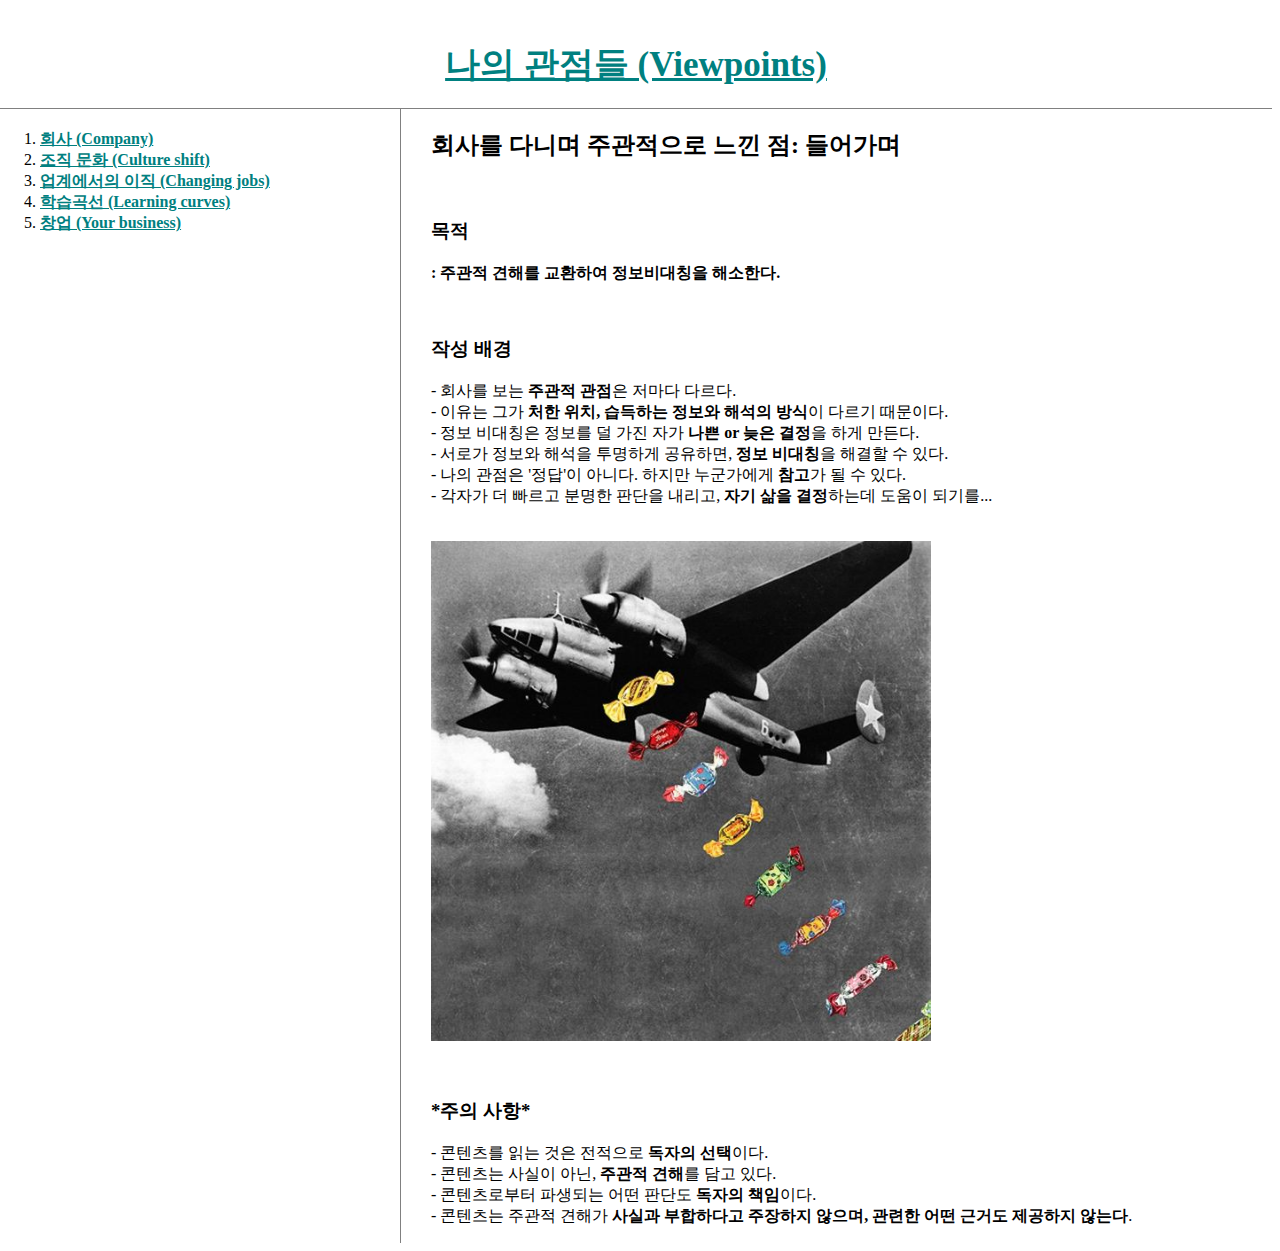
<file: index.html>
<!DOCTYPE html>
<html>
    <head>
        <title>나의 관점들</title>
        <meta charset="UTF-8">
        <link rel="stylesheet" href="index.css">
    </head>
    <body>
        <h1><a href="index.html" id="h1">나의 관점들 (Viewpoints)</a></h1>

    <div id="grid">

          <ol>
              <li><a href="1.html">회사 (Company)</a></li>
              <li><a href="2.html">조직 문화 (Culture shift)</a></li>
              <li><a href="3.html">업계에서의 이직 (Changing jobs)</a></li>
              <li><a href="4.html">학습곡선 (Learning curves)</a></li>
              <li><a href="5.html">창업 (Your business)</a></li>
    </ol>

      <div id="article">
          <h2>회사를 다니며 주관적으로 느낀 점: 들어가며 </h2>

          <p>
            <br>
            <h3>목적</h3>
            <b>: 주관적 견해를 교환하여 정보비대칭을 해소한다.</b>
          </p>

          <p>
            <br>
            <h3>작성 배경</h3>
            - 회사를 보는 <b>주관적 관점</b>은 저마다 다르다.<br>
            - 이유는 그가 <b>처한 위치, 습득하는 정보와 해석의 방식</b>이 다르기 때문이다.<br>
            - 정보 비대칭은 정보를 덜 가진 자가 <b>나쁜 or 늦은 결정</b>을 하게 만든다.<br>
            - 서로가 정보와 해석을 투명하게 공유하면, <b>정보 비대칭</b>을 해결할 수 있다.<br>
            - 나의 관점은 '정답'이 아니다. 하지만 누군가에게 <b>참고</b>가 될 수 있다.<br>
            - 각자가 더 빠르고 분명한 판단을 내리고, <b>자기 삶을 결정</b>하는데 도움이 되기를... <br><br>
          </p>

          <img src="index.jpeg" width="500px">

          <p>
            <br>
            <h3>*주의 사항*</h3>
            - 콘텐츠를 읽는 것은 전적으로 <b>독자의 선택</b>이다.<br>
            - 콘텐츠는 사실이 아닌, <b>주관적 견해</b>를 담고 있다.<br>
            - 콘텐츠로부터 파생되는 어떤 판단도 <b>독자의 책임</b>이다.<br>
            - 콘텐츠는 주관적 견해가 <b>사실과 부합하다고 주장하지 않으며, 관련한 어떤 근거도 제공하지 않는다</b>.
          </p>



      </div>
  </div>
    </body>
</html>
</file>
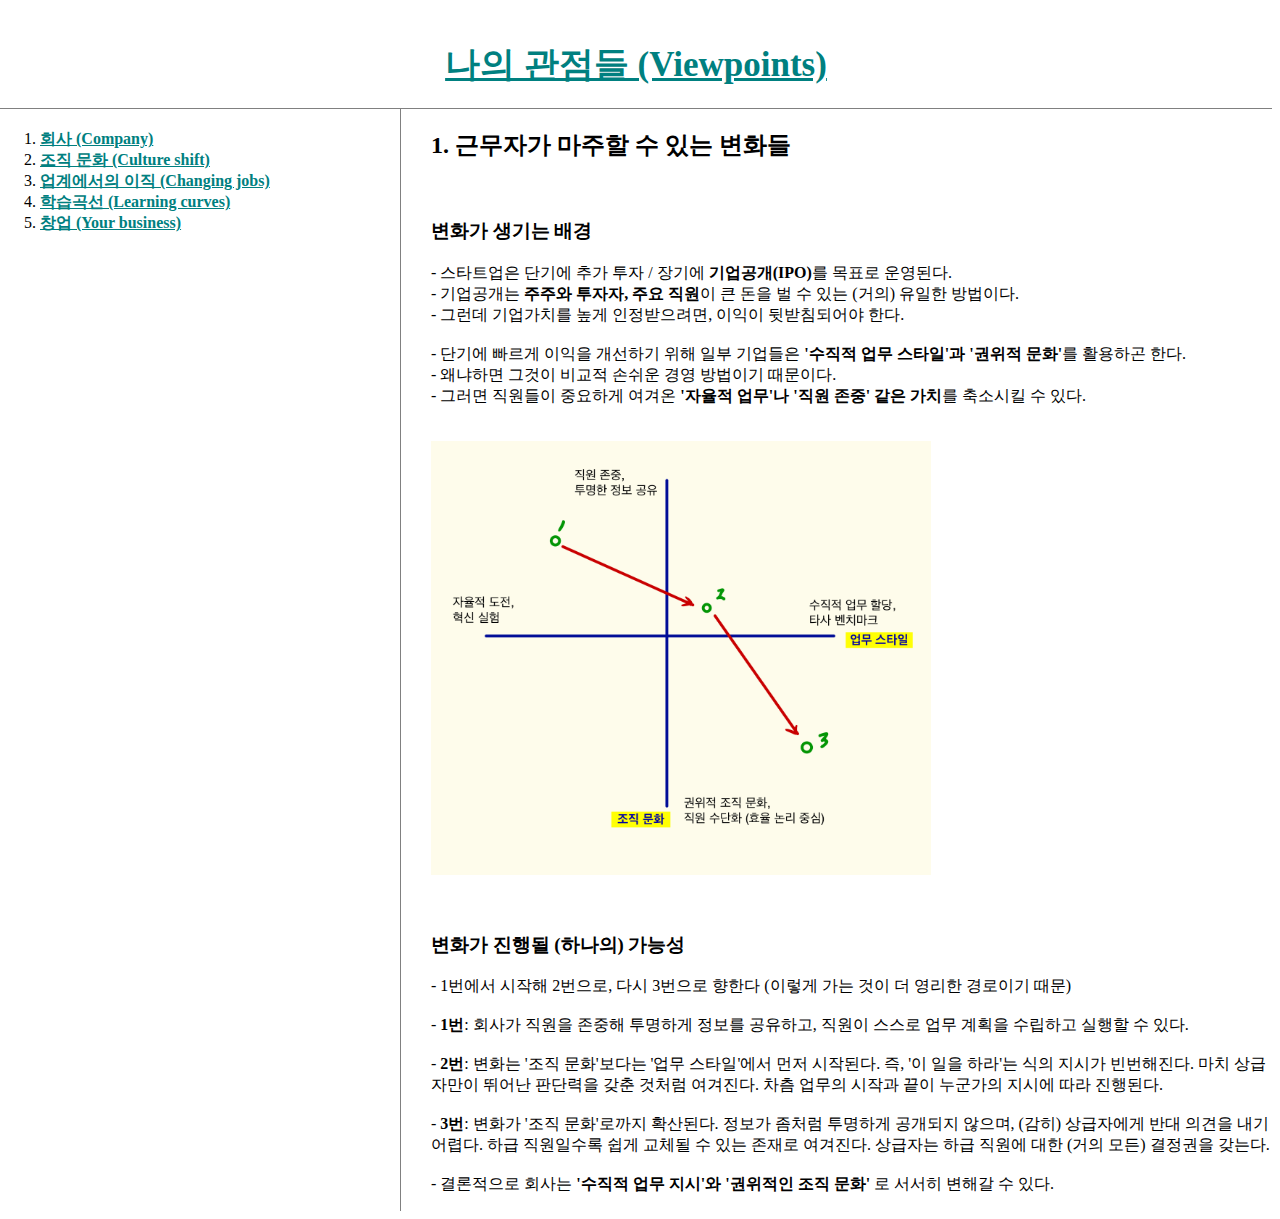
<file: 1.html>
<!DOCTYPE html>
<html>
    <head>
        <title>나의 관점</title>
        <meta charset="UTF-8">
        <link rel="stylesheet" href="index.css">
    </head>
    <body>
        <h1><a href="index.html" id="h1">나의 관점들 (Viewpoints)</a></h1>

    <div id="grid">

          <ol>
              <li><a href="1.html">회사 (Company)</a></li>
              <li><a href="2.html">조직 문화 (Culture shift)</a></li>
              <li><a href="3.html">업계에서의 이직 (Changing jobs)</a></li>
              <li><a href="4.html">학습곡선 (Learning curves)</a></li>
              <li><a href="5.html">창업 (Your business)</a></li>
  </ol>

      <div id="article">
          <h2>1. 근무자가 마주할 수 있는 변화들</h2>

          <p><br>
            <h3>변화가 생기는 배경</h3>
            - 스타트업은 단기에 추가 투자 / 장기에 <b>기업공개(IPO)</b>를 목표로 운영된다. <br>
            - 기업공개는 <b>주주와 투자자, 주요 직원</b>이 큰 돈을 벌 수 있는 (거의) 유일한 방법이다. <br>
            - 그런데 기업가치를 높게 인정받으려면, 이익이 뒷받침되어야 한다. <br><br>
            - 단기에 빠르게 이익을 개선하기 위해 일부 기업들은 <b>'수직적 업무 스타일'과 '권위적 문화'</b>를 활용하곤 한다. <br>
            - 왜냐하면 그것이 비교적 손쉬운 경영 방법이기 때문이다. <br>
            - 그러면 직원들이 중요하게 여겨온 <b>'자율적 업무'나 '직원 존중' 같은 가치</b>를 축소시킬 수 있다. <br><br>
          </p>

          <img src="1.jpeg" width="500px">

          <p><br>
            <h3>변화가 진행될 (하나의) 가능성</h3>
            - 1번에서 시작해 2번으로, 다시 3번으로 향한다 (이렇게 가는 것이 더 영리한 경로이기 때문)<br><br>
            - <b>1번</b>: 회사가 직원을 존중해 투명하게 정보를 공유하고, 직원이 스스로 업무 계획을 수립하고 실행할 수 있다. <br><br>
            - <b>2번</b>: 변화는 '조직 문화'보다는 '업무 스타일'에서 먼저 시작된다. 즉, '이 일을 하라'는 식의 지시가 빈번해진다. 마치 상급자만이 뛰어난 판단력을 갖춘 것처럼 여겨진다. 차츰 업무의 시작과 끝이 누군가의 지시에 따라 진행된다. <br><br>
            - <b>3번</b>: 변화가 '조직 문화'로까지 확산된다. 정보가 좀처럼 투명하게 공개되지 않으며, (감히) 상급자에게 반대 의견을 내기 어렵다. 하급 직원일수록 쉽게 교체될 수 있는 존재로 여겨진다. 상급자는 하급 직원에 대한 (거의 모든) 결정권을 갖는다. <br><br>
            - 결론적으로 회사는 <b>'수직적 업무 지시'와 '권위적인 조직 문화' </b>로 서서히 변해갈 수 있다.
            <br>
          </p>
      </div>
  </div>
    </body>
</html>
</file>
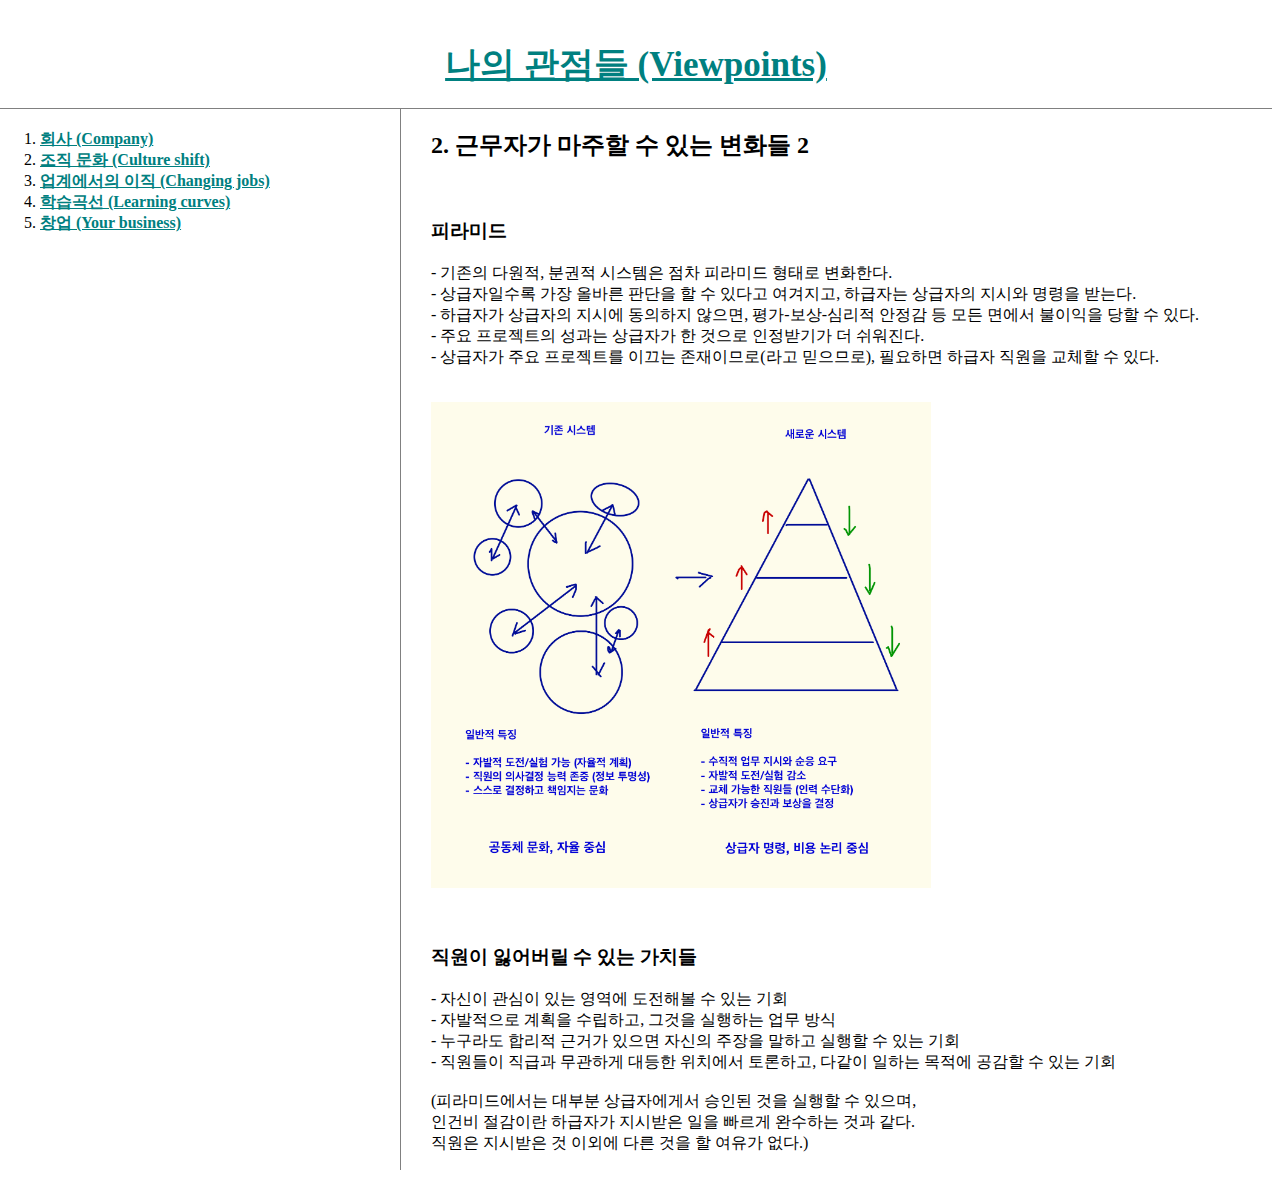
<file: 2.html>
<!DOCTYPE html>
<html>
    <head>
        <title>나의 관점</title>
        <meta charset="UTF-8">
        <link rel="stylesheet" href="index.css">
    </head>
    <body>
        <h1><a href="index.html" id="h1">나의 관점들 (Viewpoints)</a></h1>

    <div id="grid">

          <ol>
              <li><a href="1.html">회사 (Company)</a></li>
              <li><a href="2.html">조직 문화 (Culture shift)</a></li>
              <li><a href="3.html">업계에서의 이직 (Changing jobs)</a></li>
              <li><a href="4.html">학습곡선 (Learning curves)</a></li>
              <li><a href="5.html">창업 (Your business)</a></li>

          </ol>

      <div id="article">
          <h2>2. 근무자가 마주할 수 있는 변화들 2</h2>

          <p><br>
            <h3>피라미드</h3>
            - 기존의 다원적, 분권적 시스템은 점차 피라미드 형태로 변화한다. <br>
            - 상급자일수록 가장 올바른 판단을 할 수 있다고 여겨지고, 하급자는 상급자의 지시와 명령을 받는다.<br>
            - 하급자가 상급자의 지시에 동의하지 않으면, 평가-보상-심리적 안정감 등 모든 면에서 불이익을 당할 수 있다. <br>
            - 주요 프로젝트의 성과는 상급자가 한 것으로 인정받기가 더 쉬워진다. <br>
            - 상급자가 주요 프로젝트를 이끄는 존재이므로(라고 믿으므로), 필요하면 하급자 직원을 교체할 수 있다. <br>
            <br>
          </p>

          <img src="2.jpeg" width="500px">

          <p><br>
            <h3>직원이 잃어버릴 수 있는 가치들</h3>
            - 자신이 관심이 있는 영역에 도전해볼 수 있는 기회 <br>
            - 자발적으로 계획을 수립하고, 그것을 실행하는 업무 방식 <br>
            - 누구라도 합리적 근거가 있으면 자신의 주장을 말하고 실행할 수 있는 기회 <br>
            - 직원들이 직급과 무관하게 대등한 위치에서 토론하고, 다같이 일하는 목적에 공감할 수 있는 기회 <br><br>
            (피라미드에서는 대부분 상급자에게서 승인된 것을 실행할 수 있으며,<br> 인건비 절감이란 하급자가 지시받은 일을 빠르게 완수하는 것과 같다. <br> 직원은 지시받은 것 이외에 다른 것을 할 여유가 없다.)

          </p>
      </div>
  </div>
    </body>
</html>
</file>
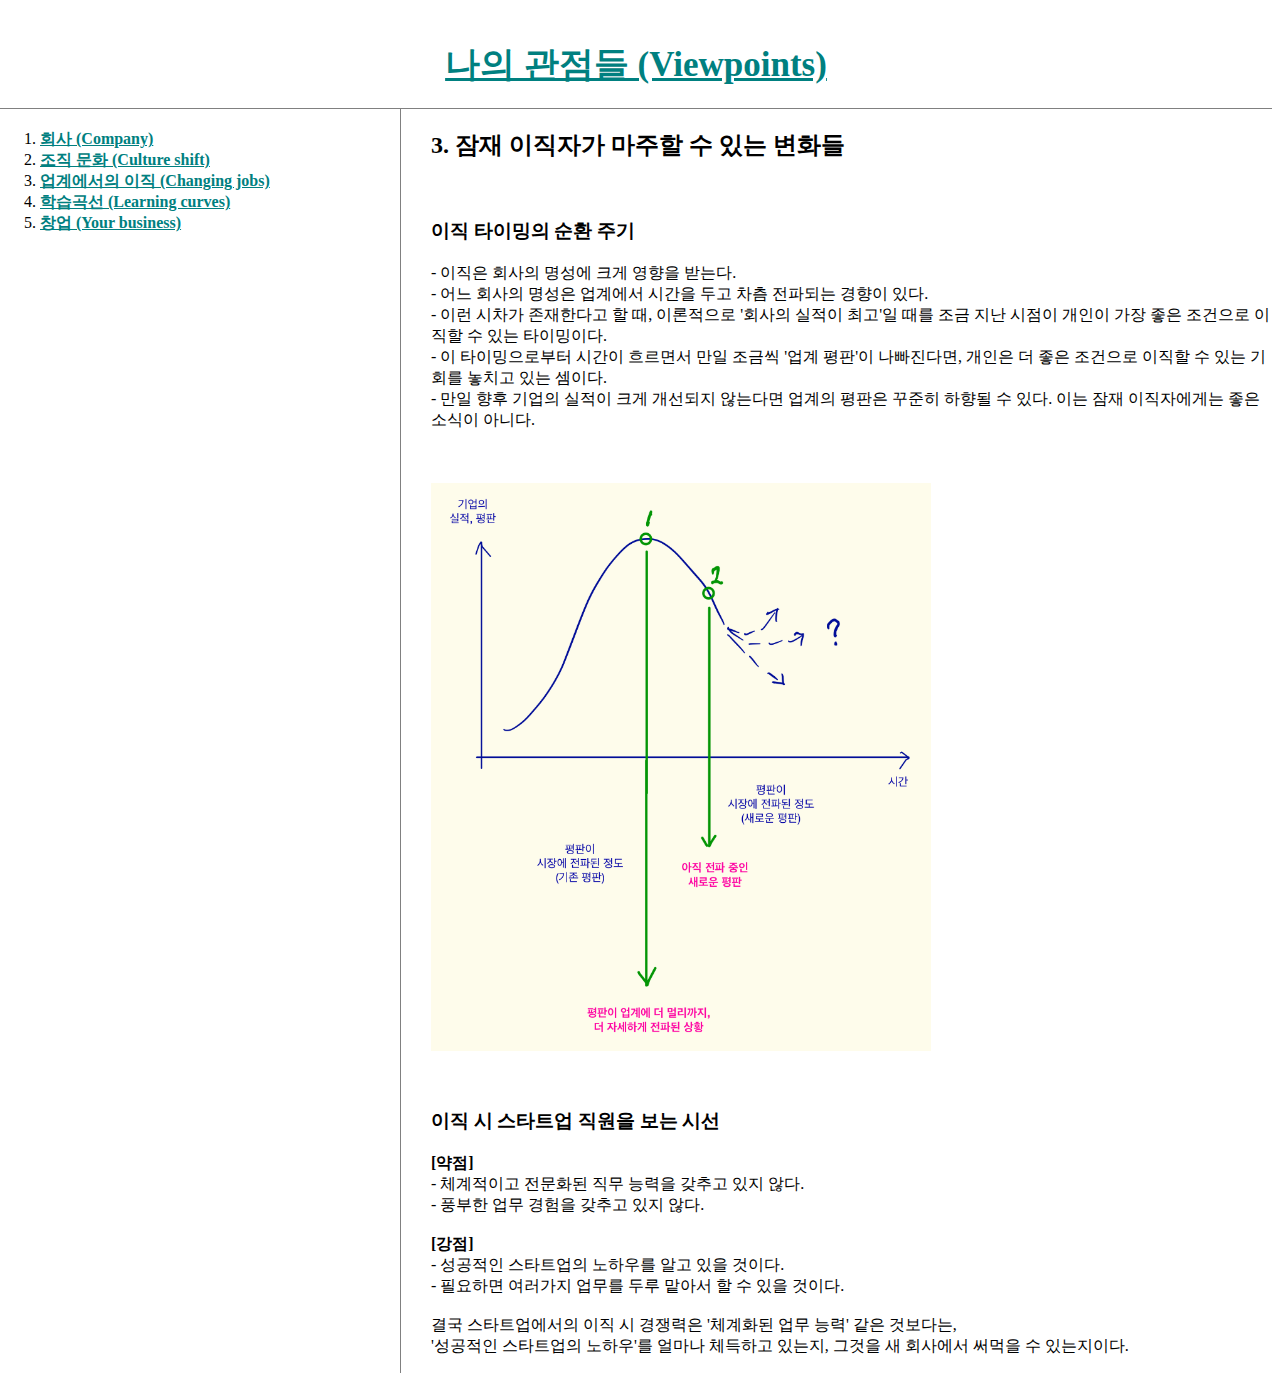
<file: 3.html>
<!DOCTYPE html>
<html>
    <head>
        <title>나의 관점</title>
        <meta charset="UTF-8">
        <link rel="stylesheet" href="index.css">
    </head>
    <body>
        <h1><a href="index.html" id="h1">나의 관점들 (Viewpoints)</a></h1>

    <div id="grid">

          <ol>
              <li><a href="1.html">회사 (Company)</a></li>
              <li><a href="2.html">조직 문화 (Culture shift)</a></li>
              <li><a href="3.html">업계에서의 이직 (Changing jobs)</a></li>
              <li><a href="4.html">학습곡선 (Learning curves)</a></li>
              <li><a href="5.html">창업 (Your business)</a></li>

          </ol>

      <div id="article">
          <h2>3. 잠재 이직자가 마주할 수 있는 변화들</h2>
          <br>
          <p>
            <h3>이직 타이밍의 순환 주기</h3>
            - 이직은 회사의 명성에 크게 영향을 받는다. <br>
            - 어느 회사의 명성은 업계에서 시간을 두고 차츰 전파되는 경향이 있다. <br>
            - 이런 시차가 존재한다고 할 때, 이론적으로 '회사의 실적이 최고'일 때를 조금 지난 시점이 개인이 가장 좋은 조건으로 이직할 수 있는 타이밍이다. <br>
            - 이 타이밍으로부터 시간이 흐르면서 만일 조금씩 '업계 평판'이 나빠진다면, 개인은 더 좋은 조건으로 이직할 수 있는 기회를 놓치고 있는 셈이다. <br>
            - 만일 향후 기업의 실적이 크게 개선되지 않는다면 업계의 평판은 꾸준히 하향될 수 있다. 이는 잠재 이직자에게는 좋은 소식이 아니다. <br><br><br>
          </p>

          <img src="3.jpeg" width="500px">

          <p><br>
            <h3>이직 시 스타트업 직원을 보는 시선</h3>
            <b>[약점]</b><br>
            - 체계적이고 전문화된 직무 능력을 갖추고 있지 않다.<br>
            - 풍부한 업무 경험을 갖추고 있지 않다. <br><br>
            <b>[강점]</b><br>
            - 성공적인 스타트업의 노하우를 알고 있을 것이다. <br>
            - 필요하면 여러가지 업무를 두루 맡아서 할 수 있을 것이다. <br><br>
            결국 스타트업에서의 이직 시 경쟁력은 '체계화된 업무 능력' 같은 것보다는,<br> '성공적인 스타트업의 노하우'를 얼마나 체득하고 있는지, 그것을 새 회사에서 써먹을 수 있는지이다.
          </p>
      </div>
  </div>
    </body>
</html>
</file>
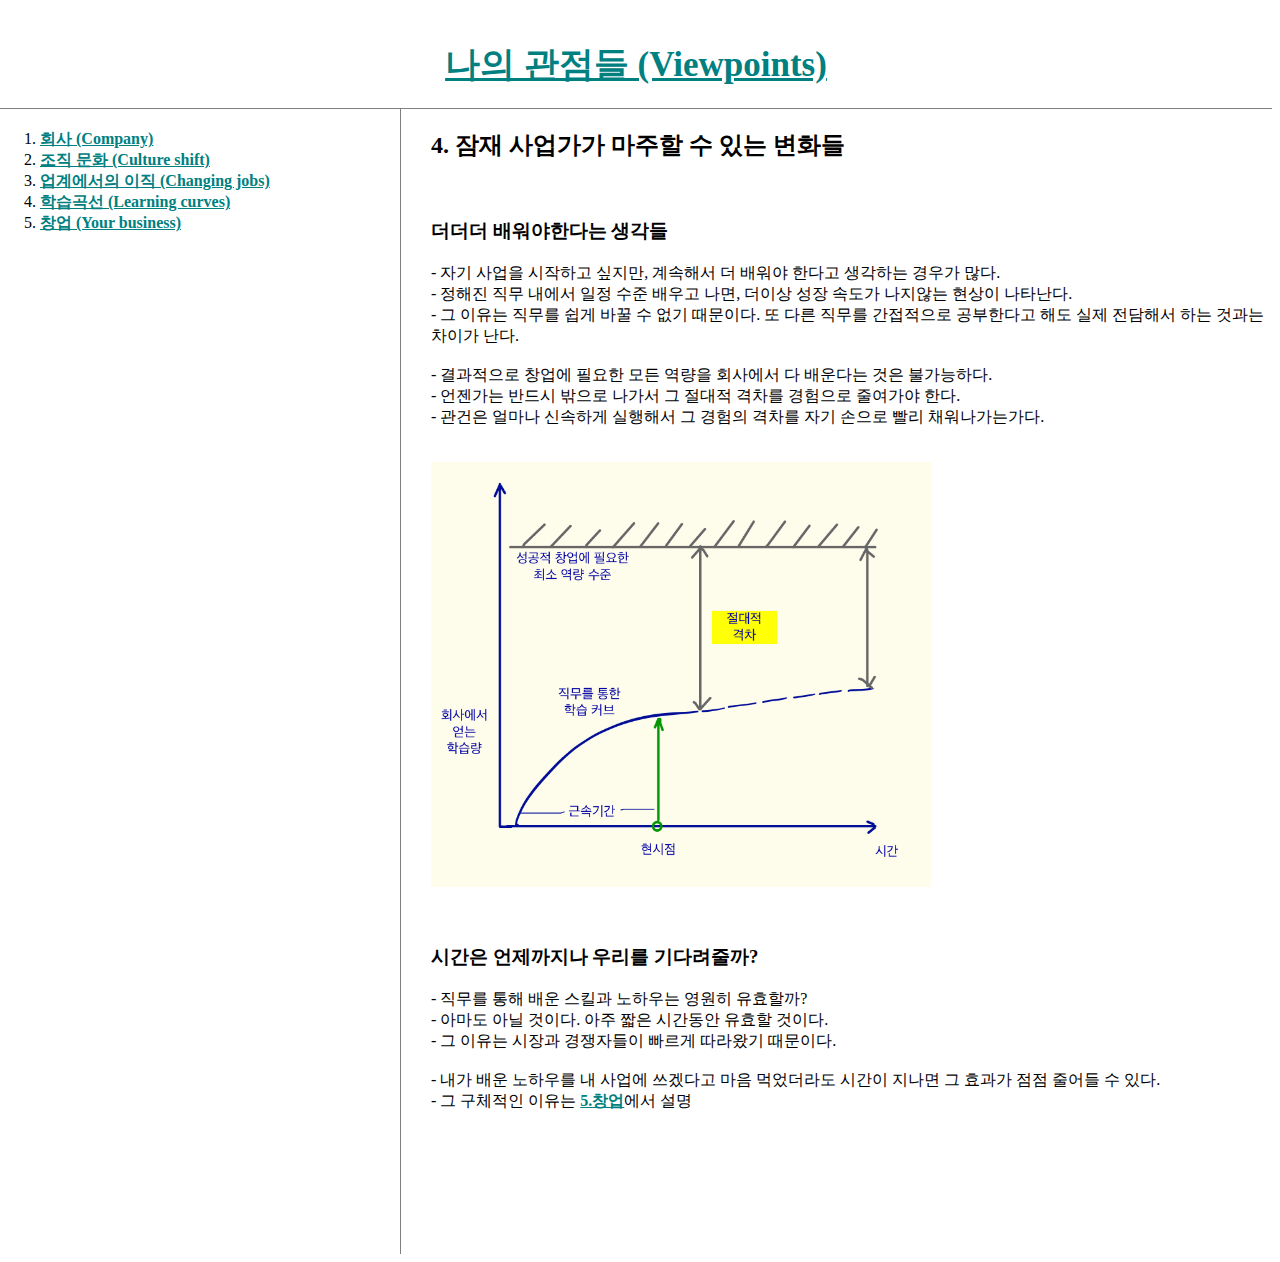
<file: 4.html>
<!DOCTYPE html>
<html>
    <head>
        <title>나의 관점</title>
        <meta charset="UTF-8">
        <link rel="stylesheet" href="index.css">
    </head>
    <body>
        <h1><a href="index.html" id="h1">나의 관점들 (Viewpoints)</a></h1>

    <div id="grid">

          <ol>
              <li><a href="1.html">회사 (Company)</a></li>
              <li><a href="2.html">조직 문화 (Culture shift)</a></li>
              <li><a href="3.html">업계에서의 이직 (Changing jobs)</a></li>
              <li><a href="4.html">학습곡선 (Learning curves)</a></li>
              <li><a href="5.html">창업 (Your business)</a></li>
      </ol>

      <div id="article">
          <h2>4. 잠재 사업가가 마주할 수 있는 변화들</h2>

          <p><br>
            <h3>더더더 배워야한다는 생각들</h3>
            - 자기 사업을 시작하고 싶지만, 계속해서 더 배워야 한다고 생각하는 경우가 많다. <br>
            - 정해진 직무 내에서 일정 수준 배우고 나면, 더이상 성장 속도가 나지않는 현상이 나타난다. <br>
            - 그 이유는 직무를 쉽게 바꿀 수 없기 때문이다. 또 다른 직무를 간접적으로 공부한다고 해도 실제 전담해서 하는 것과는 차이가 난다. <br><br>
            - 결과적으로 창업에 필요한 모든 역량을 회사에서 다 배운다는 것은 불가능하다.<br>
            - 언젠가는 반드시 밖으로 나가서 그 절대적 격차를 경험으로 줄여가야 한다.<br>
            - 관건은 얼마나 신속하게 실행해서 그 경험의 격차를 자기 손으로 빨리 채워나가는가다. <br><br>
          </p>

          <img src="4.jpeg" width="500px">

          <p><br>
            <h3>시간은 언제까지나 우리를 기다려줄까?</h3>
            - 직무를 통해 배운 스킬과 노하우는 영원히 유효할까? <br>
            - 아마도 아닐 것이다. 아주 짧은 시간동안 유효할 것이다. <br>
            - 그 이유는 시장과 경쟁자들이 빠르게 따라왔기 때문이다. <br><br>
            - 내가 배운 노하우를 내 사업에 쓰겠다고 마음 먹었더라도 시간이 지나면 그 효과가 점점 줄어들 수 있다. <br>
            - 그 구체적인 이유는 <a href="5.html">5.창업</a>에서 설명 <br><br><br><br><br><br><br><br>
          </p>
      </div>
  </div>
    </body>
</html>
</file>
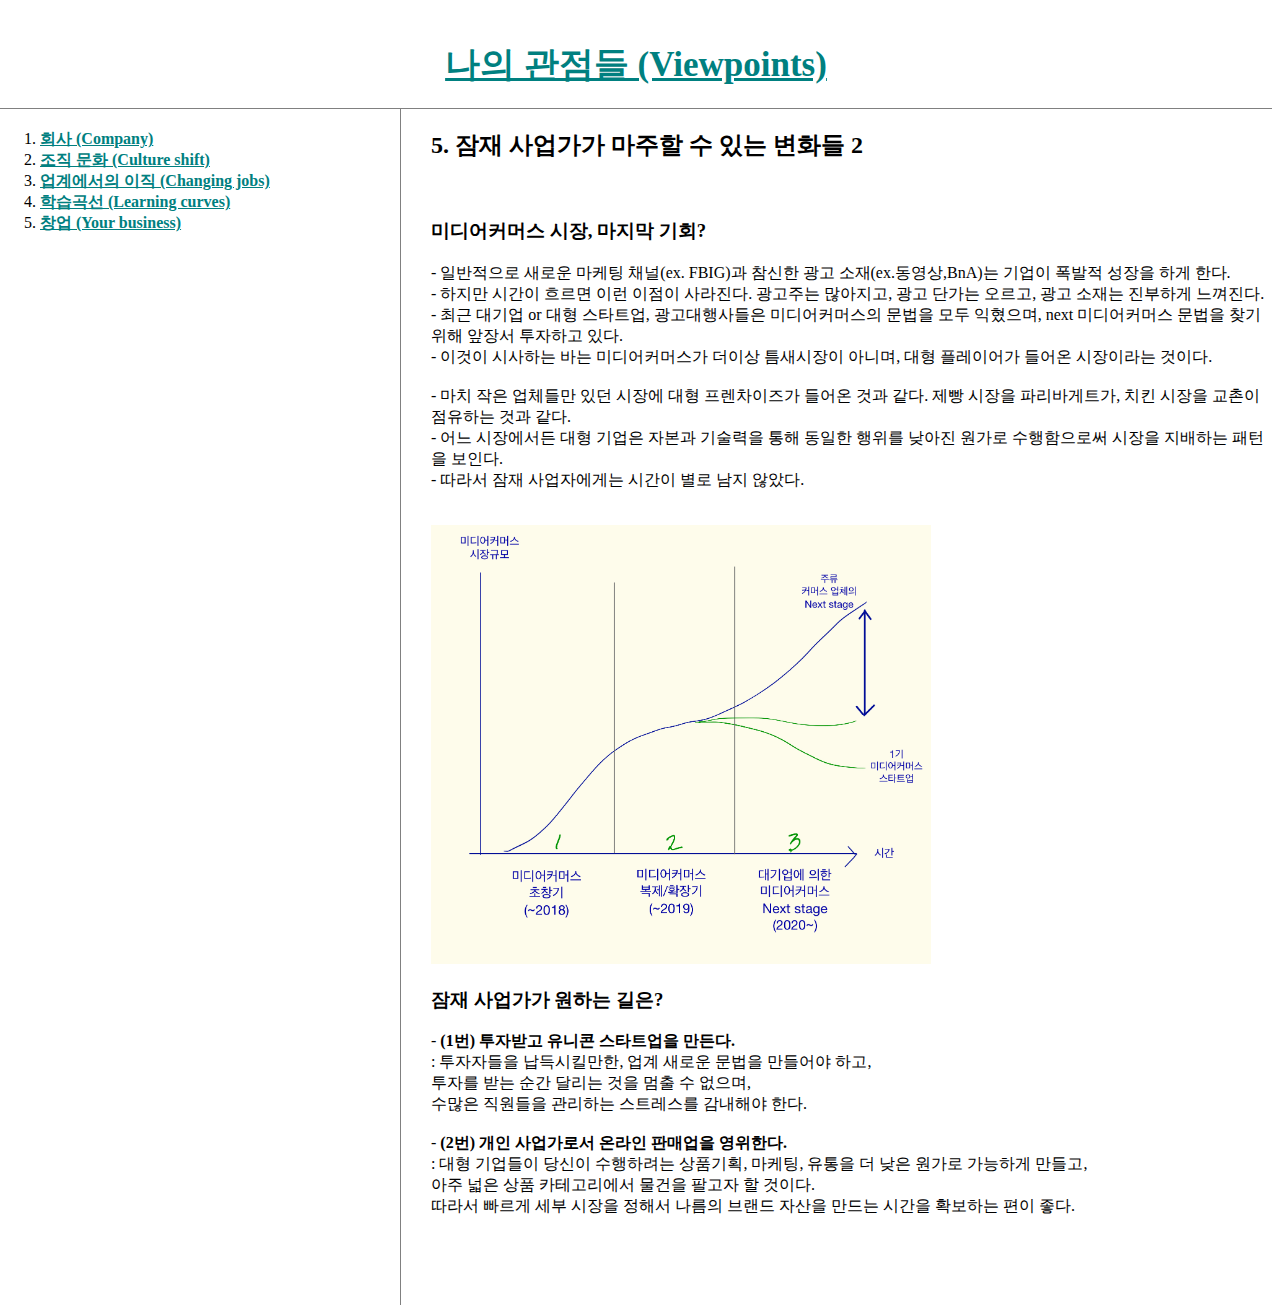
<file: 5.html>
<!DOCTYPE html>
<html>
    <head>
        <title>나의 관점</title>
        <meta charset="UTF-8">
        <link rel="stylesheet" href="index.css">
    </head>
    <body>
        <h1><a href="index.html" id="h1">나의 관점들 (Viewpoints)</a></h1>

    <div id="grid">

          <ol>
              <li><a href="1.html">회사 (Company)</a></li>
              <li><a href="2.html">조직 문화 (Culture shift)</a></li>
              <li><a href="3.html">업계에서의 이직 (Changing jobs)</a></li>
              <li><a href="4.html">학습곡선 (Learning curves)</a></li>
              <li><a href="5.html">창업 (Your business)</a></li>
    </ol>

      <div id="article">
          <h2>5. 잠재 사업가가 마주할 수 있는 변화들 2</h2>

          <p><br>
            <h3>미디어커머스 시장, 마지막 기회?</h3>
            - 일반적으로 새로운 마케팅 채널(ex. FBIG)과 참신한 광고 소재(ex.동영상,BnA)는 기업이 폭발적 성장을 하게 한다. <br>
            - 하지만 시간이 흐르면 이런 이점이 사라진다. 광고주는 많아지고, 광고 단가는 오르고, 광고 소재는 진부하게 느껴진다. <br>
            - 최근 대기업 or 대형 스타트업, 광고대행사들은 미디어커머스의 문법을 모두 익혔으며, next 미디어커머스 문법을 찾기 위해 앞장서 투자하고 있다. <br>
            - 이것이 시사하는 바는 미디어커머스가 더이상 틈새시장이 아니며, 대형 플레이어가 들어온 시장이라는 것이다. <br><br>
            - 마치 작은 업체들만 있던 시장에 대형 프렌차이즈가 들어온 것과 같다. 제빵 시장을 파리바게트가, 치킨 시장을 교촌이 점유하는 것과 같다.<br>
            - 어느 시장에서든 대형 기업은 자본과 기술력을 통해 동일한 행위를 낮아진 원가로 수행함으로써 시장을 지배하는 패턴을 보인다. <br>
            - 따라서 잠재 사업자에게는 시간이 별로 남지 않았다. <br><br>
          </p>

          <img src="5.jpeg" width="500px">

          <p>
            <h3>잠재 사업가가 원하는 길은?</h3>

            - <b>(1번) 투자받고 유니콘 스타트업을 만든다. </b><br>
            : 투자자들을 납득시킬만한, 업계 새로운 문법을 만들어야 하고, <br>투자를 받는 순간 달리는 것을 멈출 수 없으며, <br>수많은 직원들을 관리하는 스트레스를 감내해야 한다. <br><br>

            - <b>(2번) 개인 사업가로서 온라인 판매업을 영위한다. </b><br>
            : 대형 기업들이 당신이 수행하려는 상품기획, 마케팅, 유통을 더 낮은 원가로 가능하게 만들고, <br>아주 넓은 상품 카테고리에서 물건을 팔고자 할 것이다. <br>
            따라서 빠르게 세부 시장을 정해서 나름의 브랜드 자산을 만드는 시간을 확보하는 편이 좋다. <br><br><br><br><br>

          </p>
      </div>
  </div>
    </body>
</html>
</file>
<file: index.css>
ol{
    width: 320px;
    padding: left 50px;
    border-top: 20px;
    margin:0;
    padding-top: 20px;
}
a{
  font-weight: bold;
  color: teal;
}
h1{
    margin-bottom: 0;
    color: teal;

}
body{
    margin-left: 0;
}
#h1{
    font-size: 35px;
    text-align: center;
    border-bottom: 1px solid gray;
    display:block;
    padding:20px;
    margin-bottom:0;
}
#grid{
    display: grid;
    grid-template-columns: 400px 2fr;
}
#article{
      border-left: 1px solid gray;
      padding-left: 30px;
}
</file>
